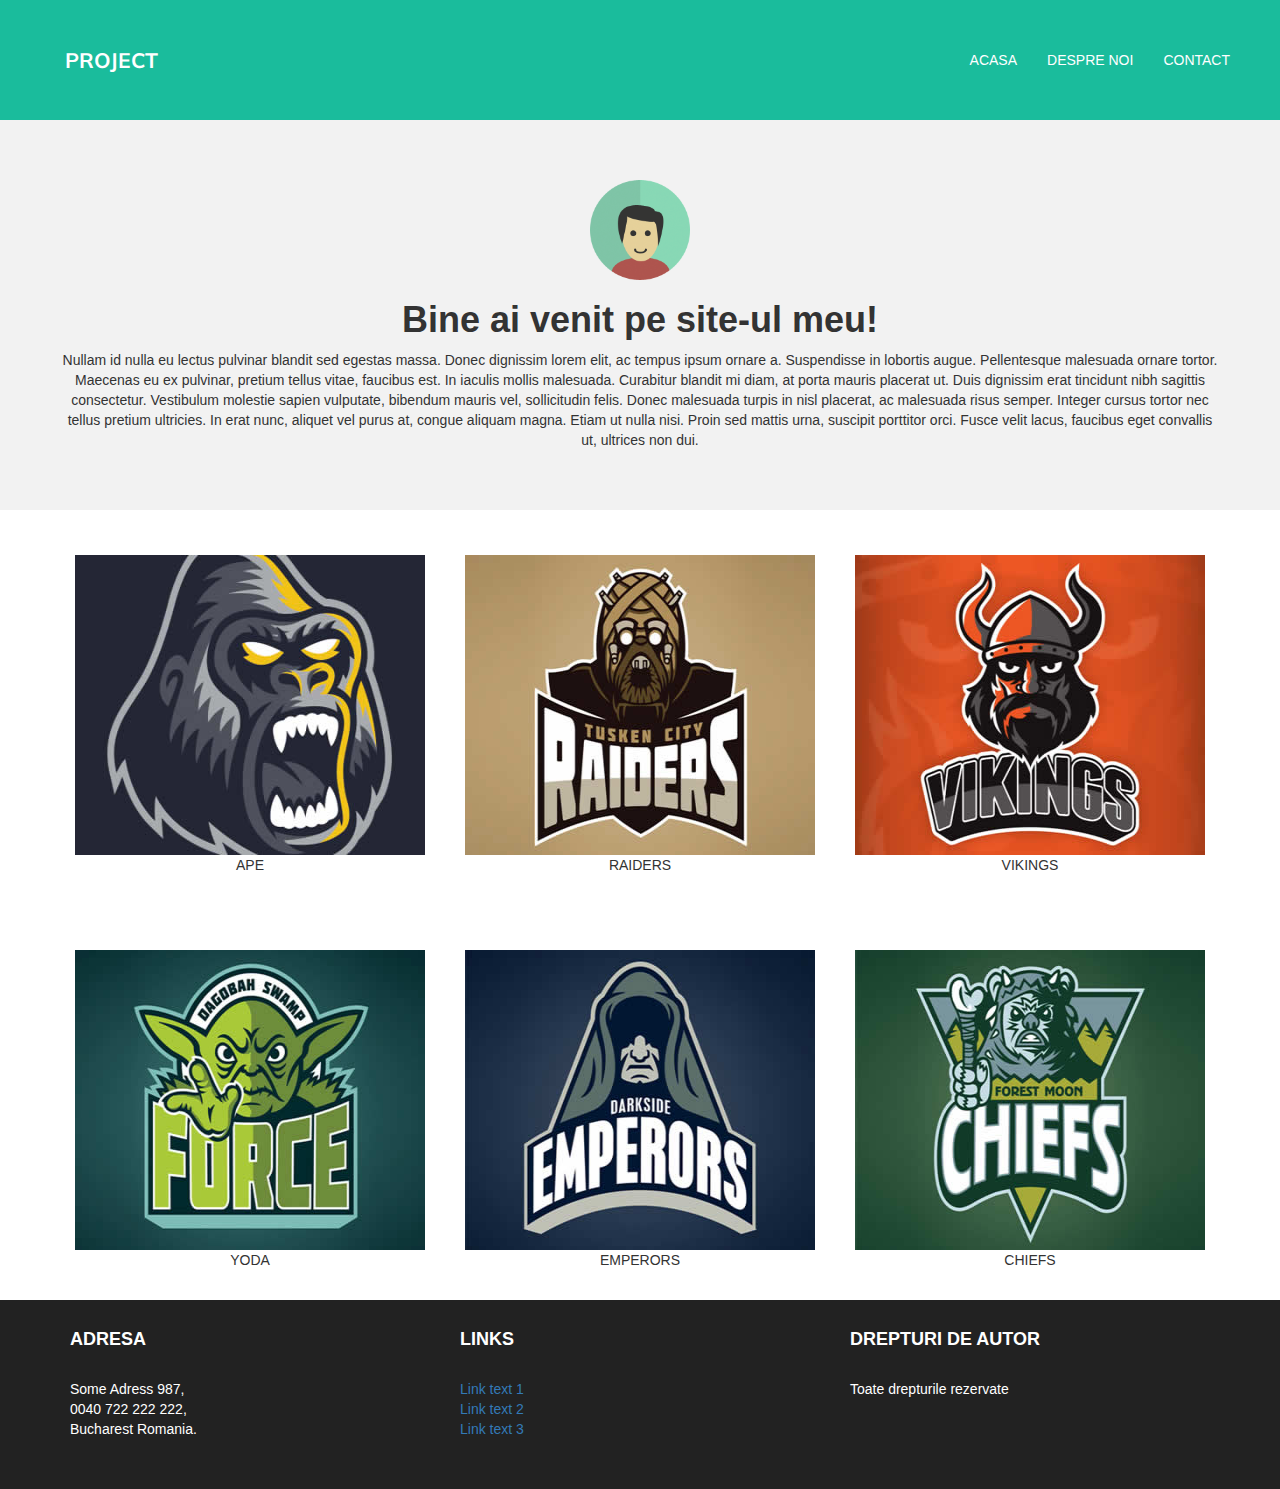
<file: index.html>
<!DOCTYPE html>
<html>
<head>
	<title>Proiect_final_Petrica_Balta</title>
	<meta name="viewport" content="width=device-width, initial-scale=1, maximum-scale=1, user-scalable=no">	
	<link rel="stylesheet" href="bootstrap-3.3.7/css/bootstrap.min.css">
	<link rel="stylesheet" type="text/css" href="style.css">
	<link href="https://fonts.googleapis.com/css?family=Muli:700" rel="stylesheet">
</head>
<body>
	<header class="container-fluid header">
	    <div class="navbar navbar-inverse navbar-static-top header dimension">      
		    <div class="navbar-header">
		      <button type="button" class="navbar-toggle" data-toggle="collapse" data-target=".navbar-collapse">
		        <span class="icon-bar"></span>
		        <span class="icon-bar"></span>
		        <span class="icon-bar"></span>
		      </button>
		      <div class="navbar-brand font project">PROJECT</div>
		    </div>
		    <div class="navbar-collapse collapse header">
		      <ul class="nav navbar-nav navbar-right">
		        <li><a class="font light" href="index.html">ACASA</a></li>
		        <li><a class="font light" href="despre.html">DESPRE NOI</a></li>           
		        <li><a class="font light" href="contact.html">CONTACT</a></li>
		      </ul>
		    </div>
	    </div>
	</header>
	<div class="text-center text">
		<img src="Imagini/user.png" class="user">
		<h1>Bine ai venit pe site-ul meu!</h1>
		<div class="align">
			Nullam id nulla eu lectus pulvinar blandit sed egestas massa. Donec dignissim lorem elit, ac tempus ipsum ornare a. Suspendisse in lobortis augue. Pellentesque malesuada ornare tortor. Maecenas eu ex pulvinar, pretium tellus vitae, faucibus est. In iaculis mollis malesuada. Curabitur blandit mi diam, at porta mauris placerat ut. Duis dignissim erat tincidunt nibh sagittis consectetur. Vestibulum molestie sapien vulputate, bibendum mauris vel, sollicitudin felis. Donec malesuada turpis in nisl placerat, ac malesuada risus semper. Integer cursus tortor nec tellus pretium ultricies. In erat nunc, aliquet vel purus at, congue aliquam magna. Etiam ut nulla nisi. Proin sed mattis urna, suscipit porttitor orci. Fusce velit lacus, faucibus eget convallis ut, ultrices non dui.
		</div>
	</div>
	<div class="container">
	    <div class="row">
		  	<div class="col-sm-4 text-center imagine">
		  		<img class="poze" src="Imagini/port01.jpg">
		  		<p>APE</p>
		  	</div>	  
		  	<div class="col-sm-4 text-center imagine">
		  		<img class="poze" src="Imagini/port02.jpg">
		  		<p>RAIDERS</p>
		  	</div>	  
		  	<div class="col-sm-4 text-center imagine">
		  		<img class="poze" src="Imagini/port03.jpg">
		  		<p>VIKINGS</p>
		  	</div>
	    </div>
	    <div class="row">
		  	<div class="col-sm-4 text-center imagine">
		  		<img class="poze" src="Imagini/port04.jpg">
		  		<p>YODA</p>
		  	</div>	  
		  	<div class="col-sm-4 text-center imagine">
		  		<img class="poze" src="Imagini/port05.jpg">
		  		<p>EMPERORS</p>
		  	</div>	  
		  	<div class="col-sm-4 text-center imagine">
		  		<img class="poze" src="Imagini/port06.jpg">
		  		<p>CHIEFS</p>
		  	</div>
	    </div>
	</div>
	<footer>
		<div class="container">
			<div class="row">
				<div class="col-sm-4">
					<div><h4>ADRESA</h4></div> 
					Some Adress 987, <br /> 0040 722 222 222, <br /> Bucharest Romania.
				</div>
				<div class="col-sm-4">
				<div><h4>LINKS</h4></div> 
					<ul class="footer-links">
						<li><a class="footer_link" href="#">Link text 1</a></li>
						<li><a class="footer_link" href="#">Link text 2</a></li>
						<li><a class="footer_link" href="#">Link text 3</a></li>
					</ul>
				</div>

				<div class="col-sm-4">
					<div><h4>DREPTURI DE AUTOR</h4></div> 
					Toate drepturile rezervate
				</div>
			</div>
		</div>
	</footer>
	<script type="text/javascript" src="jquery-3.1.1.min.js"></script>
	<script type="text/javascript" src="bootstrap-3.3.7/js/bootstrap.min.js"></script>
</body>
</html>
</file>
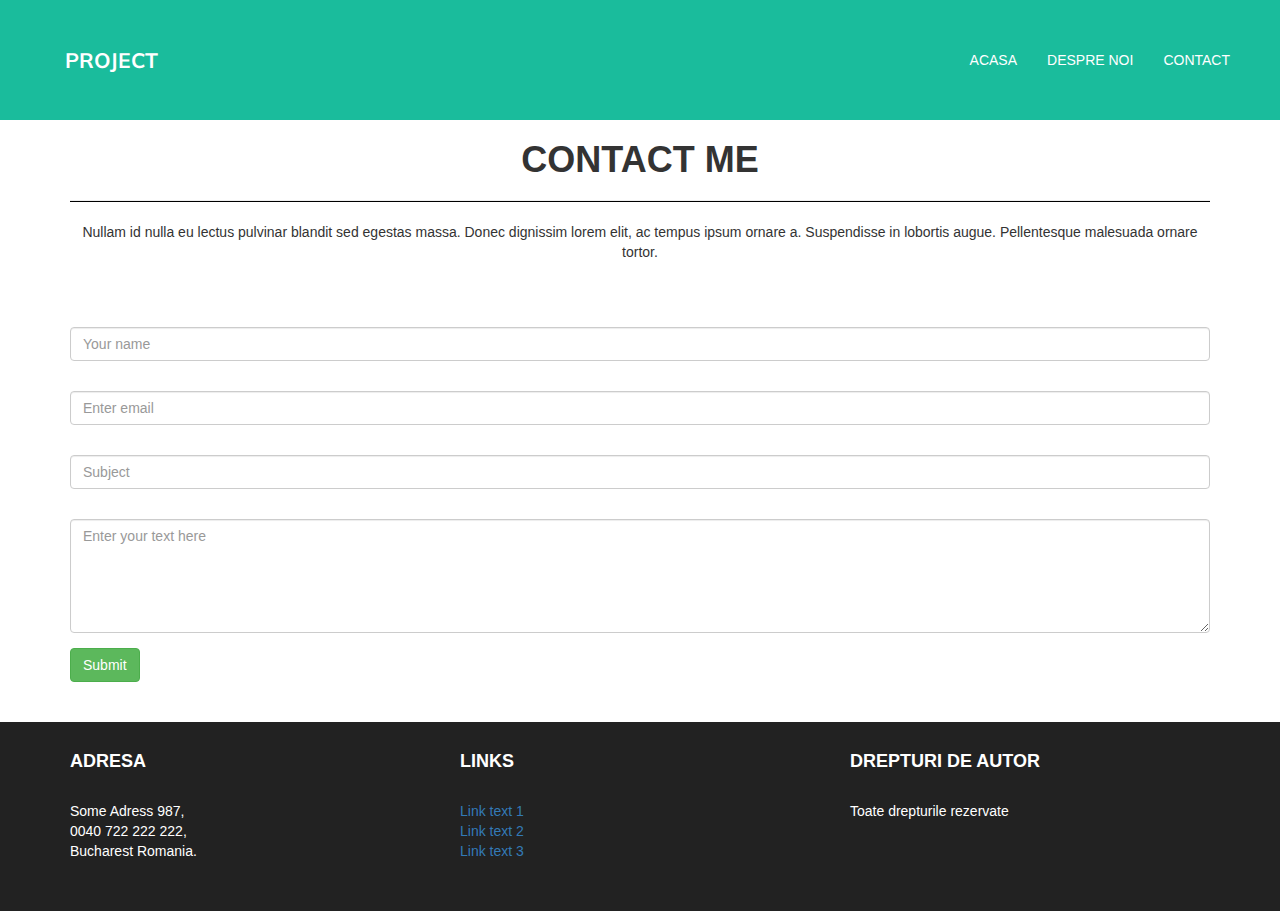
<file: contact.html>
<!DOCTYPE html>
<html>
<head>
	<title>Proiect_Petrica_Balta</title>
	<meta name="viewport" content="width=device-width, initial-scale=1, maximum-scale=1, user-scalable=no">	
	<link rel="stylesheet" href="bootstrap-3.3.7/css/bootstrap.min.css">
	<link rel="stylesheet" type="text/css" href="style.css">
	<link href="https://fonts.googleapis.com/css?family=Muli:700" rel="stylesheet">
</head>
<body>
	<header class="container-fluid header">
	    <div class="navbar navbar-inverse navbar-static-top header dimension">      
		    <div class="navbar-header">
		      <button type="button" class="navbar-toggle" data-toggle="collapse" data-target=".navbar-collapse">
		        <span class="icon-bar"></span>
		        <span class="icon-bar"></span>
		        <span class="icon-bar"></span>
		      </button>
		      <div class="navbar-brand font project">PROJECT</div>
		    </div>
		    <div class="navbar-collapse collapse header">
		      <ul class="nav navbar-nav navbar-right">
		        <li><a class="font light" href="index.html">ACASA</a></li>
		        <li><a class="font light" href="despre.html">DESPRE NOI</a></li>           
		        <li><a class="font light" href="contact.html">CONTACT</a></li>
		      </ul>
		    </div>
	    </div>
	</header>
	<div class="container">
		<div class="text-center">
			<h1>CONTACT ME</h1>
			<hr>
			<p class="spacep">Nullam id nulla eu lectus pulvinar blandit sed egestas massa. Donec dignissim lorem elit, ac tempus ipsum ornare a. Suspendisse in lobortis augue. Pellentesque malesuada ornare tortor.</p>
			<form>
			    <div class="form-group spatiere">
			      <input type="text" class="form-control" placeholder="Your name">
			    </div>
			    <div class="form-group spatiere">
			      <input type="email" class="form-control" placeholder="Enter email">
			    </div>
			    <div class="form-group spatiere">
			      <input type="text" class="form-control" placeholder="Subject">
			    </div>
			    <textarea class="form-control spatiere" rows="5" placeholder="Enter your text here"></textarea>
			</form>
		</div>
		<button type="submit" class="btn btn-success spatiusubmit">Submit</button>
	</div>
	<footer>
		<div class="container">
			<div class="row">
				<div class="col-sm-4">
					<div><h4>ADRESA</h4></div> 
					Some Adress 987, <br /> 0040 722 222 222, <br /> Bucharest Romania.
				</div>
				<div class="col-sm-4">
				<div><h4>LINKS</h4></div> 
					<ul class="footer-links">
						<li><a class="footer_link" href="#">Link text 1</a></li>
						<li><a class="footer_link" href="#">Link text 2</a></li>
						<li><a class="footer_link" href="#">Link text 3</a></li>
					</ul>
				</div>

				<div class="col-sm-4">
					<div><h4>DREPTURI DE AUTOR</h4></div> 
					Toate drepturile rezervate
				</div>
			</div>
		</div>
	</footer>
	<script type="text/javascript" src="jquery-3.1.1.min.js"></script>
	<script type="text/javascript" src="bootstrap-3.3.7/js/bootstrap.min.js"></script>
</body>
</html>
</file>
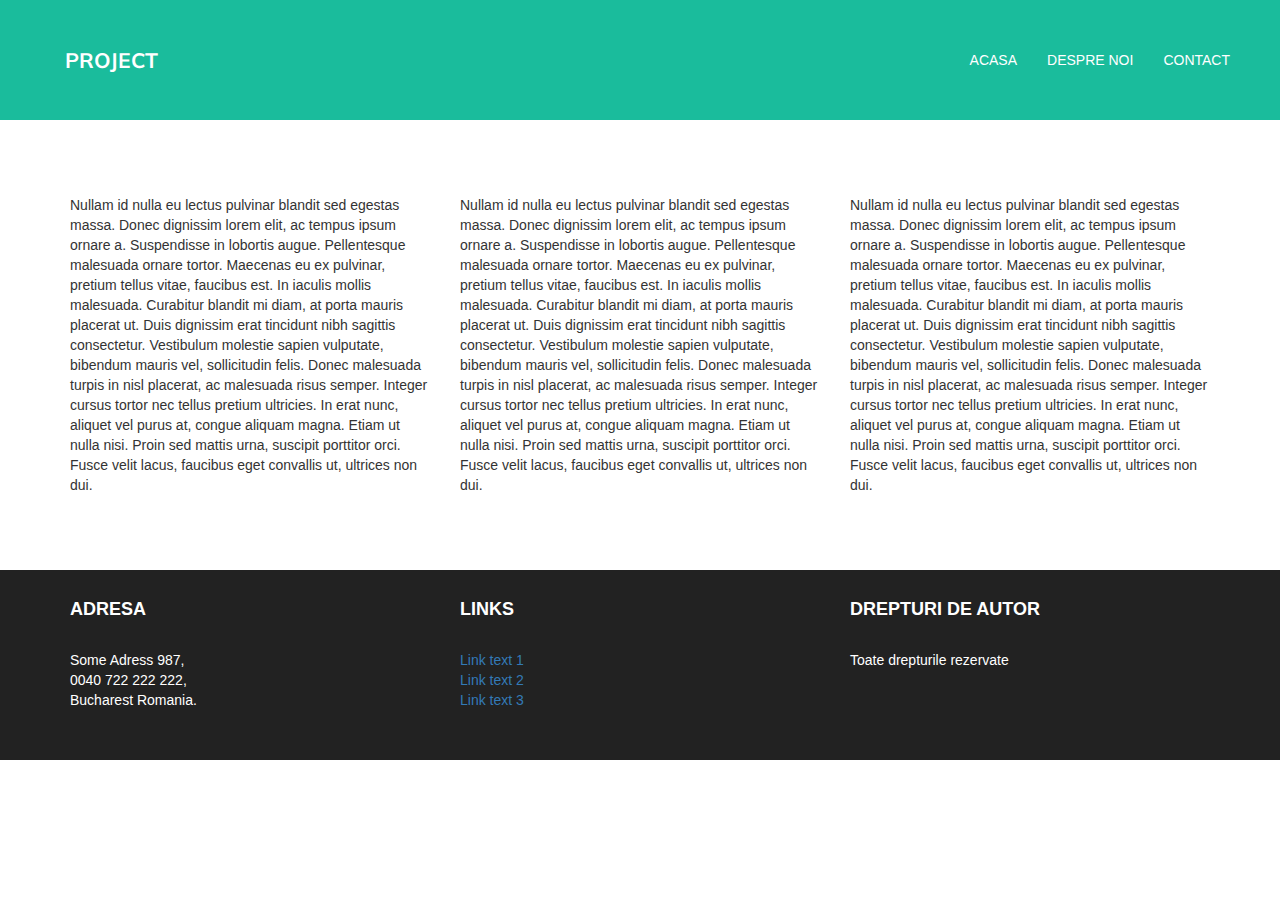
<file: despre.html>
<!DOCTYPE html>
<html>
<head>
	<title>Proiect_final_Petrica_Balta</title>
	<meta name="viewport" content="width=device-width, initial-scale=1, maximum-scale=1, user-scalable=no">	
	<link rel="stylesheet" href="bootstrap-3.3.7/css/bootstrap.min.css">
	<link rel="stylesheet" type="text/css" href="style.css">
	<link href="https://fonts.googleapis.com/css?family=Muli:700" rel="stylesheet">
</head>
<body>
	<header class="container-fluid header">
	    <div class="navbar navbar-inverse navbar-static-top header dimension">      
		    <div class="navbar-header">
		      <button type="button" class="navbar-toggle" data-toggle="collapse" data-target=".navbar-collapse">
		        <span class="icon-bar"></span>
		        <span class="icon-bar"></span>
		        <span class="icon-bar"></span>
		      </button>
		      <div class="navbar-brand font project">PROJECT</div>
		    </div>
		    <div class="navbar-collapse collapse header">
		      <ul class="nav navbar-nav navbar-right">
		        <li><a class="font light" href="index.html">ACASA</a></li>
		        <li><a class="font light" href="despre.html">DESPRE NOI</a></li>           
		        <li><a class="font light" href="contact.html">CONTACT</a></li>
		      </ul>
		    </div>
	    </div>
	</header>
	<div class="container despre">
	  <div class="row">
	  	<div class="col-sm-4">
	  		Nullam id nulla eu lectus pulvinar blandit sed egestas massa. Donec dignissim lorem elit, ac tempus ipsum ornare a. Suspendisse in lobortis augue. Pellentesque malesuada ornare tortor. Maecenas eu ex pulvinar, pretium tellus vitae, faucibus est. In iaculis mollis malesuada. Curabitur blandit mi diam, at porta mauris placerat ut. Duis dignissim erat tincidunt nibh sagittis consectetur. Vestibulum molestie sapien vulputate, bibendum mauris vel, sollicitudin felis. Donec malesuada turpis in nisl placerat, ac malesuada risus semper. Integer cursus tortor nec tellus pretium ultricies. In erat nunc, aliquet vel purus at, congue aliquam magna. Etiam ut nulla nisi. Proin sed mattis urna, suscipit porttitor orci. Fusce velit lacus, faucibus eget convallis ut, ultrices non dui. 
	  	</div>	  
	  	<div class="col-sm-4">
	  		Nullam id nulla eu lectus pulvinar blandit sed egestas massa. Donec dignissim lorem elit, ac tempus ipsum ornare a. Suspendisse in lobortis augue. Pellentesque malesuada ornare tortor. Maecenas eu ex pulvinar, pretium tellus vitae, faucibus est. In iaculis mollis malesuada. Curabitur blandit mi diam, at porta mauris placerat ut. Duis dignissim erat tincidunt nibh sagittis consectetur. Vestibulum molestie sapien vulputate, bibendum mauris vel, sollicitudin felis. Donec malesuada turpis in nisl placerat, ac malesuada risus semper. Integer cursus tortor nec tellus pretium ultricies. In erat nunc, aliquet vel purus at, congue aliquam magna. Etiam ut nulla nisi. Proin sed mattis urna, suscipit porttitor orci. Fusce velit lacus, faucibus eget convallis ut, ultrices non dui.  
	  	</div>	  
	  	<div class="col-sm-4">
	  		Nullam id nulla eu lectus pulvinar blandit sed egestas massa. Donec dignissim lorem elit, ac tempus ipsum ornare a. Suspendisse in lobortis augue. Pellentesque malesuada ornare tortor. Maecenas eu ex pulvinar, pretium tellus vitae, faucibus est. In iaculis mollis malesuada. Curabitur blandit mi diam, at porta mauris placerat ut. Duis dignissim erat tincidunt nibh sagittis consectetur. Vestibulum molestie sapien vulputate, bibendum mauris vel, sollicitudin felis. Donec malesuada turpis in nisl placerat, ac malesuada risus semper. Integer cursus tortor nec tellus pretium ultricies. In erat nunc, aliquet vel purus at, congue aliquam magna. Etiam ut nulla nisi. Proin sed mattis urna, suscipit porttitor orci. Fusce velit lacus, faucibus eget convallis ut, ultrices non dui. 
	  	</div>
	  </div>
	</div>
	<footer>
		<div class="container">
			<div class="row">
				<div class="col-sm-4">
					<div><h4>ADRESA</h4></div> 
					Some Adress 987, <br /> 0040 722 222 222, <br /> Bucharest Romania.
				</div>
				<div class="col-sm-4">
				<div><h4>LINKS</h4></div> 
					<ul class="footer-links">
						<li><a class="footer_link" href="#">Link text 1</a></li>
						<li><a class="footer_link" href="#">Link text 2</a></li>
						<li><a class="footer_link" href="#">Link text 3</a></li>
					</ul>
				</div>

				<div class="col-sm-4">
					<div><h4>DREPTURI DE AUTOR</h4></div> 
					Toate drepturile rezervate
				</div>
			</div>
		</div>
	</footer>
	<script type="text/javascript" src="jquery-3.1.1.min.js"></script>
	<script type="text/javascript" src="bootstrap-3.3.7/js/bootstrap.min.js"></script>
</body>
</html>
</file>
<file: style.css>
body {
	font-family: Arial;
}

h1 {
	font-weight: bold;
} 

.font {
	color: white !important;
	text-decoration: none;
}

.project {
	font-weight: bold;
	font-size: 150%;
	font-family: 'Muli', sans-serif;
}

.light {
	font-weight: 100;
}

.header {
	background-color: #1ABC9C;
	border-color: #1ABC9C !important;
}

.dimension {
	height:100px;
	padding: 35px;
}

.user {
	width: 100px;
	height: 100px;
}

.text {
	background-color: #F2F2F2;
	padding: 60px;
}

.align {

}

.imagine {
	padding: 45px 5px 20px 5px;
}
.poze {
	width: 350px;
	height: 300px;
}
 
footer {
	background-color: #222;
	color: white;
	padding-bottom: 40px;
}

h4 {
	padding-top: 20px;
	padding-bottom: 20px;
	font-weight: bold;
}

.footer-links {
	padding: 0;
    list-style-type: none;
}

.footer_link:focus, .footer_link:hover {
	text-decoration: none;
}

.despre {
	padding-top: 75px;
	padding-bottom: 75px;
}
hr {
	background: #000000;
	height: 1px;
}

.spacep {
	margin-bottom: 65px;
}

.spatiere {
	margin-top: 30px;
}

.spatiusubmit {
	margin-top: 15px;
	margin-bottom: 40px;
}
</file>
